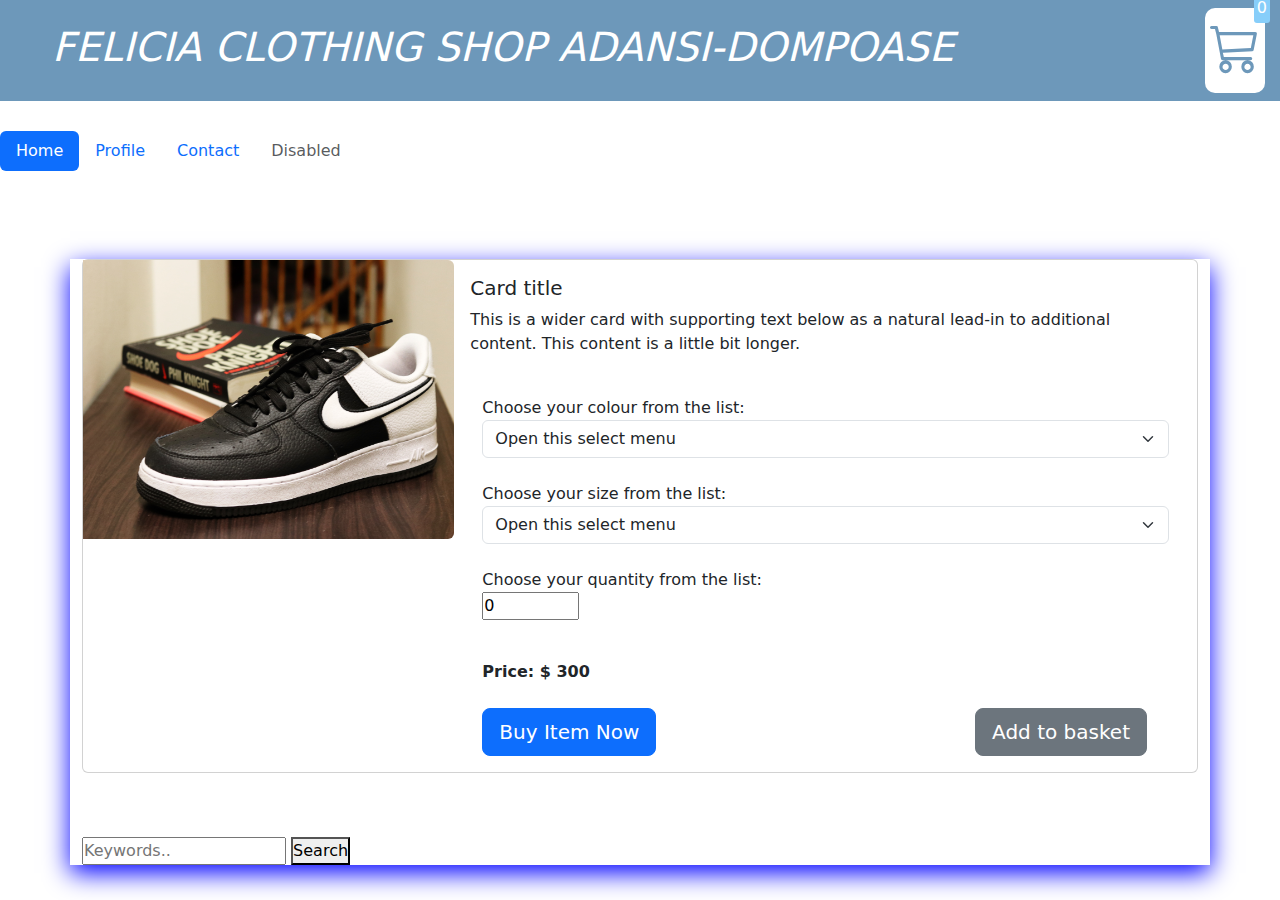
<file: Projects/Picture/example.html>
<!DOCTYPE html>
<html lang="en">
  <head>
    <meta charset="UTF-8" />
    <meta http-equiv="X-UA-Compatible" content="IE=edge" />
    <meta name="viewport" content="width=device-width, initial-scale=1.0" />
    <title>Clothing Shop</title>
    <link rel="icon" href="imag.jpeg" type="imge/gif/" />
    <link rel="stylesheet" href="style2.css" />
    <link
      rel="stylesheet"
      href="https://cdn.jsdelivr.net/npm/bootstrap-icons@1.10.3/font/bootstrap-icons.css"
    />
    <link href="https://cdn.jsdelivr.net/npm/bootstrap@5.2.3/dist/css/bootstrap.min.css" rel="stylesheet">
    <script src="https://cdn.jsdelivr.net/npm/bootstrap@5.2.3/dist/js/bootstrap.bundle.min.js"></script>
    <link />
    <link
      href="https://cdn.jsdelivr.net/npm/bootstrap@5.2.3/dist/css/bootstrap.min.css"
      rel="stylesheet"
    />
    <script src="https://cdn.jsdelivr.net/npm/bootstrap@5.2.3/dist/js/bootstrap.bundle.min.js"></script>
  </head>
  <body>
    <div class="navbar">
        <div class="container">
       
        <div class="rightJS"><i><strong><b><h1>FELICIA CLOTHING SHOP ADANSI-DOMPOASE</h1></i></strong></b></div>
        </div>
        <div class="cart">
          <i class="bi bi-cart3"></i>
           <div class="cartAmount">0</div> 
        </div>
      </div>
      </div>
      <ul class="nav nav-pills mb-3" id="pills-tab" role="tablist">
        <li class="nav-item" role="presentation">
          <button class="nav-link active" id="pills-home-tab" data-bs-toggle="pill" data-bs-target="#pills-home" type="button" role="tab" aria-controls="pills-home" aria-selected="true">Home</button>
        </li>
        <li class="nav-item" role="presentation">
          <button class="nav-link" id="pills-profile-tab" data-bs-toggle="pill" data-bs-target="#pills-profile" type="button" role="tab" aria-controls="pills-profile" aria-selected="false">Profile</button>
        </li>
        <li class="nav-item" role="presentation">
          <button class="nav-link" id="pills-contact-tab" data-bs-toggle="pill" data-bs-target="#pills-contact" type="button" role="tab" aria-controls="pills-contact" aria-selected="false">Contact</button>
        </li>
        <li class="nav-item" role="presentation">
          <button class="nav-link" id="pills-disabled-tab" data-bs-toggle="pill" data-bs-target="#pills-disabled" type="button" role="tab" aria-controls="pills-disabled" aria-selected="false" disabled>Disabled</button>
        </li>
      </ul>
   
    <br /><br /><br />
    <div class="container-sm">
      <div class="card mb-3" style="max-width: 10000px">
        <div class="row g-0">
          <div class="col-lg-4 ">
            <img src="Picture 1.jpg" class="img-fluid rounded-end"alt="..." />
          </div>
          <div class="col-md-8">
            <div class="card-body">
              <h5 class="card-title">Card title</h5>
              <p class="card-text">
                This is a wider card with supporting text below as a natural
                lead-in to additional content. This content is a little bit
                longer.
              </p>
              <br>
              <div class="container-md">
              <label>Choose your colour from the list:</label>
              <select class="form-select" aria-label="Default select example">
               
                <option selected>Open this select menu</option>
                <option value="1">Black</option>
                <option value="2">Blue</option>
                <option value="3">White</option>
                <option value="3">Brown</option>
                <option value="3">BlueBlack</option>
                <option value="3"></option>
              </select>
            
            
            <br>
              
              <label>Choose your size from the list:</label>
              <select class="form-select" aria-label="Default select example">
               
                <option selected>Open this select menu</option>
                <option value="1">36</option>
                <option value="2">37</option>
                <option value="3">40</option>
                <option value="3">41</option>
                <option value="3">42</option>
                <option value="3">43</option>
                <option value="3">44</option>
                <option value="3">45</option>
              </select>
            
            <br>

            <label>Choose your quantity from the list:</label>
              <p class="card-text">
                <i onclick="decrement()"></i>
                <input
                  id="quantity"
                  type="number"
                  value="0"
                  min="0"
                  max="28855"
                />
                <i onclick="increment()"> </i>
              </select>
              </p>
              
              <br>
              <b> <strong>Price: $ 300</strong></b>
             <br>
             <br>
               
             <a href="index3.html">
              <button type="button" class="btn btn-primary btn-lg">Buy Item Now</button></a>
              <a href="index1.html">
              <button type="button" class="btn btn-secondary btn-lg">Add to basket</button></a>
            </div> 
          </div>
        </div>
      </div>
      
    </div>
     
<br><br>

<div class="col-md-4 col-sm-4 col-xs-12">
    <div class="search-container">
        <form action="/action_page.php">
            <input type="text" placeholder="Keywords.." name="search">
            <button type="submit">Search</button>
        </form>
    </div>
    </div>


  </body>
  <script src="app2.js"></script>
</html>
</file>
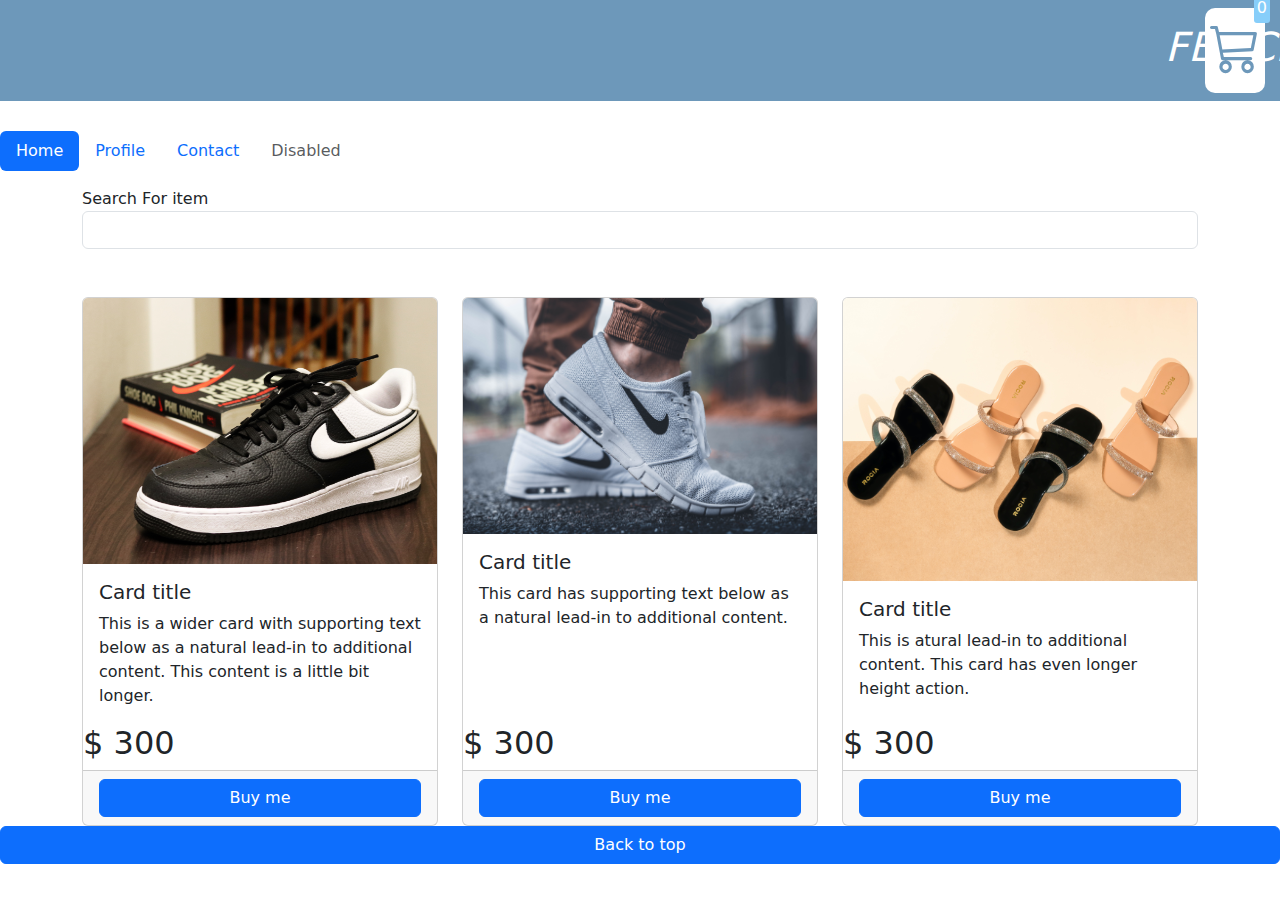
<file: Projects/Picture/index1.html>
<!DOCTYPE html>
<html lang="en">
  <head>
    <meta charset="UTF-8" />
    <meta http-equiv="X-UA-Compatible" content="IE=edge" />
    <meta name="viewport" content="width=device-width, initial-scale=1.0" />
    <title>Clothing Shop</title>
    <link rel="icon" href="imag.jpeg" type="imge/gif/" />

    <link rel="stylesheet" href="style1.css" />
    <link
      rel="stylesheet"
      href="https://cdn.jsdelivr.net/npm/bootstrap-icons@1.10.3/font/bootstrap-icons.css"
    />
    <link href="https://cdn.jsdelivr.net/npm/bootstrap@5.2.3/dist/css/bootstrap.min.css" rel="stylesheet">
    <script src="https://cdn.jsdelivr.net/npm/bootstrap@5.2.3/dist/js/bootstrap.bundle.min.js"></script>
      

  </head>
  <body>
    
    <div class="navbar">
      <div class="container">
     
      <div class="rightJS"><i><strong><b><h1>FELICIA CLOTHING SHOP ADANSI-DOMPOASE</h1></i></strong></b></div>
      </div>
      <div class="cart">
        <i class="bi bi-cart3"></i>
         <div class="cartAmount">0</div> 
      </div>
    </div>
    <ul class="nav nav-pills mb-3" id="pills-tab" role="tablist">
      <li class="nav-item" role="presentation">
        <button class="nav-link active" id="pills-home-tab" data-bs-toggle="pill" data-bs-target="#pills-home" type="button" role="tab" aria-controls="pills-home" aria-selected="true">Home</button>
      </li>
      <li class="nav-item" role="presentation">
        <button class="nav-link" id="pills-profile-tab" data-bs-toggle="pill" data-bs-target="#pills-profile" type="button" role="tab" aria-controls="pills-profile" aria-selected="false">Profile</button>
      </li>
      <li class="nav-item" role="presentation">
        <button class="nav-link" id="pills-contact-tab" data-bs-toggle="pill" data-bs-target="#pills-contact" type="button" role="tab" aria-controls="pills-contact" aria-selected="false">Contact</button>
      </li>
      <li class="nav-item" role="presentation">
        <button class="nav-link" id="pills-disabled-tab" data-bs-toggle="pill" data-bs-target="#pills-disabled" type="button" role="tab" aria-controls="pills-disabled" aria-selected="false" disabled>Disabled</button>
      </li>
    </ul>
  

    <form>
      <div class ="container" >
      <div class="form-group">
        <label for="inputlg">Search For item</label>
        <input class="form-control input-sm" id="inputlg" type="text">
      </div>
    </div>
    </form>
  
    <br><br>

   
    
    <div class="container">

    <div class="row row-cols-1 row-cols-md-3 g-4">
      <div class="col">
        <div class="card h-100">
          <img src="Picture 1.jpg" class="card-img-top" alt="...">
          <div class="card-body">
            <h5 class="card-title">Card title</h5>
            <p class="card-text">This is a wider card with supporting text below as a natural lead-in to additional content. This content is a little bit longer.</p>
          </div>
          <div class="price-quantity">
            <h2>$ 300 </h2>
            </div>
            <a href="index2.html">
          <div class="card-footer">
            
            <div class="d-lg-grid">
              
             <button class="btn btn-primary" type="button">Buy me</button>
              
            </div>
          </div>
        </a>
        </div>
      </div>
    
      <div class="col">
        <div class="card h-100">
          <img src="Picture 2.jpg" class="card-img-top" alt="...">
          <div class="card-body">
            <h5 class="card-title">Card title</h5>
            <p class="card-text">This card has supporting text below as a natural lead-in to additional content.</p>
          </div><div class="price-quantity">
            <h2>$ 300 </h2>
            </div>
            <a href="index5.html">
          <div class="card-footer">
            <div class="d-grid">
              <button class="btn btn-primary" type="button">Buy me</button>
              
            </div>
          </div>
        </a>
        </div>
      </div>
      <div class="col">
        <div class="card h-100">
          <img src="Picture 6.jpg" class="card-img-top" alt="...">
          <div class="card-body">
            <h5 class="card-title">Card title</h5>
            <p class="card-text">This is atural lead-in to additional content. This card has even longer height action.</p>
          </div>
          <div class="price-quantity">
            <h2>$ 300 </h2>
            </div>
             <a href="index5.html">
            
          <div class="card-footer">
            <div class="d-grid">
              <button class="btn btn-primary" type="button">Buy me</button>
              
            </div>
          </div>
        </a>
        </div>
      </div>
    </div>
  </div>

  <div class="d-grid gap-2">
    <button class="btn btn-primary" type="button">Back to top</button>
    
  </div>

  </body>

  <script src="main .js"></script>
</html>
</file>
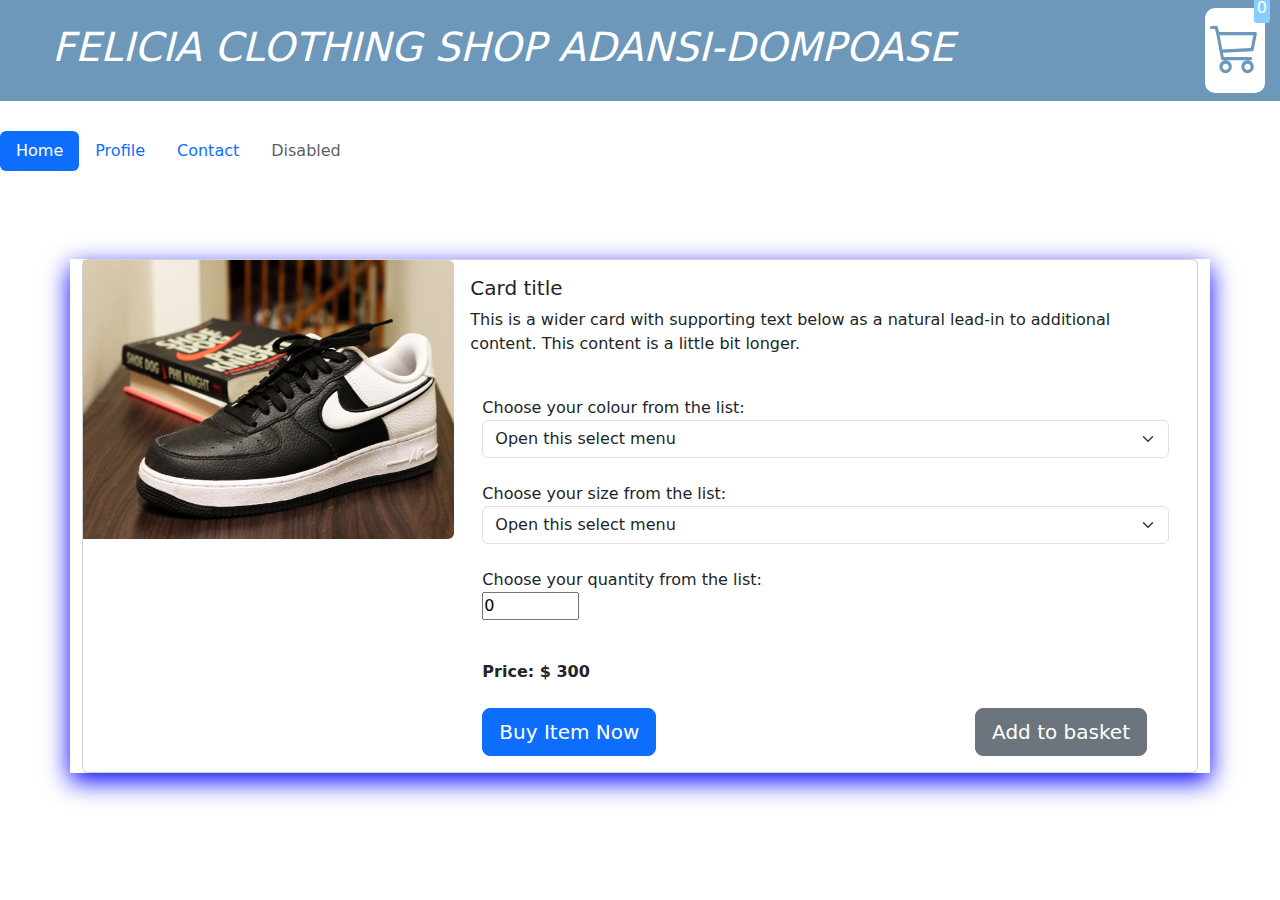
<file: Projects/Picture/index2.html>
<!DOCTYPE html>
<html lang="en">
  <head>
    <meta charset="UTF-8" />
    <meta http-equiv="X-UA-Compatible" content="IE=edge" />
    <meta name="viewport" content="width=device-width, initial-scale=1.0" />
    <title>Clothing Shop</title>
    <link rel="icon" href="imag.jpeg" type="imge/gif/" />
    <link rel="stylesheet" href="style2.css" />
    <link
      rel="stylesheet"
      href="https://cdn.jsdelivr.net/npm/bootstrap-icons@1.10.3/font/bootstrap-icons.css"
    />
    <link href="https://cdn.jsdelivr.net/npm/bootstrap@5.2.3/dist/css/bootstrap.min.css" rel="stylesheet">
    <script src="https://cdn.jsdelivr.net/npm/bootstrap@5.2.3/dist/js/bootstrap.bundle.min.js"></script>
    <link />
    <link
      href="https://cdn.jsdelivr.net/npm/bootstrap@5.2.3/dist/css/bootstrap.min.css"
      rel="stylesheet"
    />
    <script src="https://cdn.jsdelivr.net/npm/bootstrap@5.2.3/dist/js/bootstrap.bundle.min.js"></script>
  </head>
  <body>
    <div class="navbar">
        <div class="container">
       
        <div class="rightJS"><i><strong><b><h1>FELICIA CLOTHING SHOP ADANSI-DOMPOASE</h1></i></strong></b></div>
        </div>
        <div class="cart">
          <i class="bi bi-cart3"></i>
           <div class="cartAmount">0</div> 
        </div>
      </div>
      </div>
      <ul class="nav nav-pills mb-3" id="pills-tab" role="tablist">
        <li class="nav-item" role="presentation">
          <button class="nav-link active" id="pills-home-tab" data-bs-toggle="pill" data-bs-target="#pills-home" type="button" role="tab" aria-controls="pills-home" aria-selected="true">Home</button>
        </li>
        <li class="nav-item" role="presentation">
          <button class="nav-link" id="pills-profile-tab" data-bs-toggle="pill" data-bs-target="#pills-profile" type="button" role="tab" aria-controls="pills-profile" aria-selected="false">Profile</button>
        </li>
        <li class="nav-item" role="presentation">
          <button class="nav-link" id="pills-contact-tab" data-bs-toggle="pill" data-bs-target="#pills-contact" type="button" role="tab" aria-controls="pills-contact" aria-selected="false">Contact</button>
        </li>
        <li class="nav-item" role="presentation">
          <button class="nav-link" id="pills-disabled-tab" data-bs-toggle="pill" data-bs-target="#pills-disabled" type="button" role="tab" aria-controls="pills-disabled" aria-selected="false" disabled>Disabled</button>
        </li>
      </ul>
   
    <br /><br /><br />
    <div class="container-sm">
      <div class="card mb-3" style="max-width: 10000px">
        <div class="row g-0">
          <div class="col-lg-4 ">
            <img src="Picture 1.jpg" class="img-fluid rounded-end"alt="..." />
          </div>
          <div class="col-md-8">
            <div class="card-body">
              <h5 class="card-title">Card title</h5>
              <p class="card-text">
                This is a wider card with supporting text below as a natural
                lead-in to additional content. This content is a little bit
                longer.
              </p>
              <br>
              <div class="container-md">
              <label>Choose your colour from the list:</label>
              <select class="form-select" aria-label="Default select example">
               
                <option selected>Open this select menu</option>
                <option value="1">Black</option>
                <option value="2">Blue</option>
                <option value="3">White</option>
                <option value="3">Brown</option>
                <option value="3">BlueBlack</option>
                <option value="3"></option>
              </select>
            
            
            <br>
              
              <label>Choose your size from the list:</label>
              <select class="form-select" aria-label="Default select example">
               
                <option selected>Open this select menu</option>
                <option value="1">36</option>
                <option value="2">37</option>
                <option value="3">40</option>
                <option value="3">41</option>
                <option value="3">42</option>
                <option value="3">43</option>
                <option value="3">44</option>
                <option value="3">45</option>
              </select>
            
            <br>

            <label>Choose your quantity from the list:</label>
              <p class="card-text">
                <i onclick="decrement()"></i>
                <input
                  id="quantity"
                  type="number"
                  value="0"
                  min="0"
                  max="28855"
                />
                <i onclick="increment()"> </i>
              </select>
              </p>
              
              <br>
              <b> <strong>Price: $ 300</strong></b>
             <br>
             <br>
               
             <a href="index3.html">
              <button type="button" class="btn btn-primary btn-lg">Buy Item Now</button></a>
              <a href="index1.html">
              <button type="button" class="btn btn-secondary btn-lg">Add to basket</button></a>
            </div> 
          </div>
        </div>
      </div>
      
    </div>
     
  </body>
  <script src="app2.js"></script>
</html>
</file>
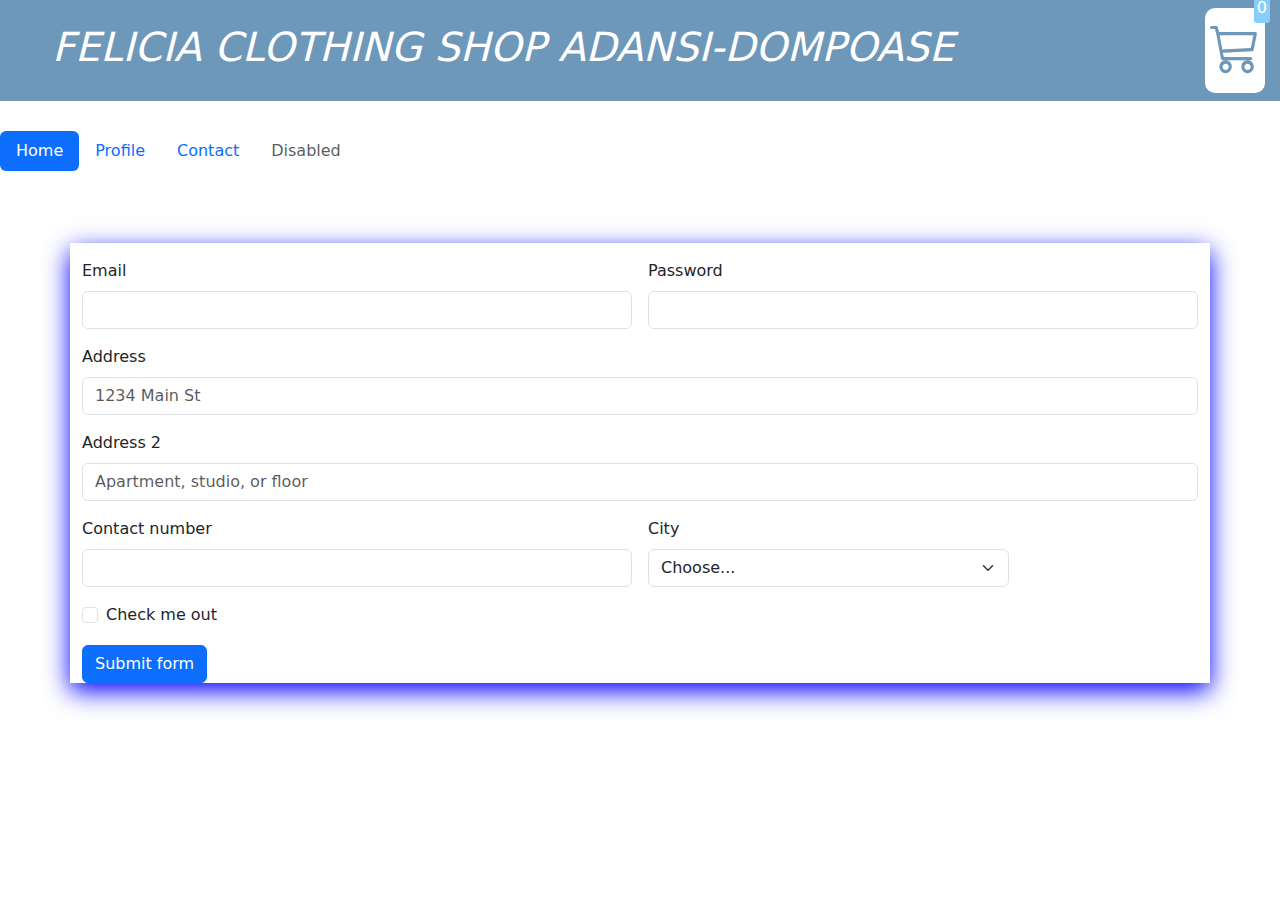
<file: Projects/Picture/index3.html>
<!DOCTYPE html>
<html lang="en">
  <head>
    <meta charset="UTF-8" />
    <meta http-equiv="X-UA-Compatible" content="IE=edge" />
    <meta name="viewport" content="width=device-width, initial-scale=1.0" />
    <title>Clothing Shop</title>
    <link rel="icon" href="imag.jpeg" type="imge/gif/" />
    <link rel="stylesheet" href="style3.css" />
    <link
      href="https://cdn.jsdelivr.net/npm/bootstrap@5.2.3/dist/css/bootstrap.min.css"
      rel="stylesheet"
    />
    <link
      rel="stylesheet"
      href="https://cdn.jsdelivr.net/npm/bootstrap-icons@1.10.3/font/bootstrap-icons.css"
    />
    <script src="https://cdn.jsdelivr.net/npm/bootstrap@5.2.3/dist/js/bootstrap.bundle.min.js"></script>

    <script>
      function showAlert() {
        alert("Please you will receive am email.\n Thank you for  working with us");
      }
    </script>
  </head>
  <body>
    <div class="navbar">
      <div class="container">
     
      <div class="rightJS"><i><strong><b><h1>FELICIA CLOTHING SHOP ADANSI-DOMPOASE</h1></i></strong></b></div>
      </div>
      <div class="cart">
        <i class="bi bi-cart3"></i>
         <div class="cartAmount">0</div> 
      </div>
    </div>
    <ul class="nav nav-pills mb-3" id="pills-tab" role="tablist">
      <li class="nav-item" role="presentation">
        <button class="nav-link active" id="pills-home-tab" data-bs-toggle="pill" data-bs-target="#pills-home" type="button" role="tab" aria-controls="pills-home" aria-selected="true">Home</button>
      </li>
      <li class="nav-item" role="presentation">
        <button class="nav-link" id="pills-profile-tab" data-bs-toggle="pill" data-bs-target="#pills-profile" type="button" role="tab" aria-controls="pills-profile" aria-selected="false">Profile</button>
      </li>
      <li class="nav-item" role="presentation">
        <button class="nav-link" id="pills-contact-tab" data-bs-toggle="pill" data-bs-target="#pills-contact" type="button" role="tab" aria-controls="pills-contact" aria-selected="false">Contact</button>
      </li>
      <li class="nav-item" role="presentation">
        <button class="nav-link" id="pills-disabled-tab" data-bs-toggle="pill" data-bs-target="#pills-disabled" type="button" role="tab" aria-controls="pills-disabled" aria-selected="false" disabled>Disabled</button>
      </li>
    </ul>
    <br />
    <br />
    <br>
<div class="container-sm">
<form class="row g-3">
  <div class="col-md-6">
    <label for="inputEmail4" class="form-label">Email</label>
    <input type="email" class="form-control" id="inputEmail4">
  </div>
  <div class="col-md-6">
    <label for="inputPassword4" class="form-label">Password</label>
    <input type="password" class="form-control" id="inputPassword4">
  </div>
  <div class="col-12">
    <label for="inputAddress" class="form-label">Address</label>
    <input type="text" class="form-control" id="inputAddress" placeholder="1234 Main St">
  </div>
  <div class="col-12">
    <label for="inputAddress2" class="form-label">Address 2</label>
    <input type="text" class="form-control" id="inputAddress2" placeholder="Apartment, studio, or floor">
  </div>
  <div class="col-md-6">
    <label for="inputCity" class="form-label">Contact number</label>
    <input type="number" class="form-control" id="inputCity">
  </div>
 
  <div class="col-md-4">
    <label for="inputState" class="form-label">City</label>
    <select id="inputState" class="form-select">
      <option selected>Choose...</option>
      <option>.....</option>
      <option>.....</option> 
      <option>.....</option>
    </select>
  </div>
 
  <div class="col-12">
    <div class="form-check">
      <input class="form-check-input" type="checkbox" id="gridCheck">
      <label class="form-check-label" for="gridCheck">
        Check me out
      </label>
    </div>
  </div>
  <div class="col-12">
    <button  id="subi" class="btn btn-primary" type="submit" value="Submit" onclick="showAlert()">Submit form</button>
  </div>
</form>
</div>
    
  </body>
</html>
</file>
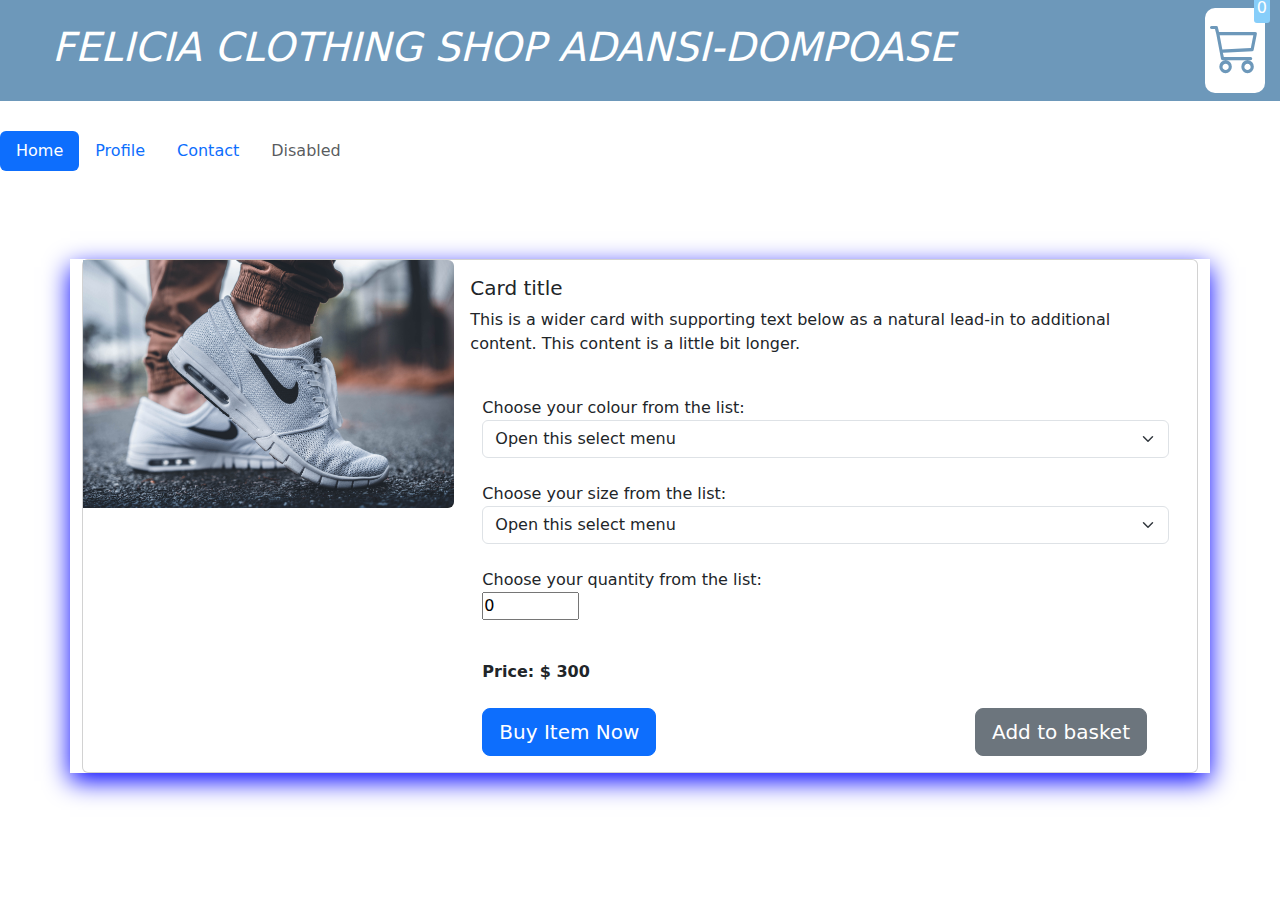
<file: Projects/Picture/index4.html>
<!DOCTYPE html>
<html lang="en">
  <head>
    <meta charset="UTF-8" />
    <meta http-equiv="X-UA-Compatible" content="IE=edge" />
    <meta name="viewport" content="width=device-width, initial-scale=1.0" />
    <title>Clothing Shop</title>
    <link rel="icon" href="imag.jpeg" type="imge/gif/" />
    <link rel="stylesheet" href="style2.css" />
    <link
      rel="stylesheet"
      href="https://cdn.jsdelivr.net/npm/bootstrap-icons@1.10.3/font/bootstrap-icons.css"
    />
    <link href="https://cdn.jsdelivr.net/npm/bootstrap@5.2.3/dist/css/bootstrap.min.css" rel="stylesheet">
    <script src="https://cdn.jsdelivr.net/npm/bootstrap@5.2.3/dist/js/bootstrap.bundle.min.js"></script>
    <link />
    <link
      href="https://cdn.jsdelivr.net/npm/bootstrap@5.2.3/dist/css/bootstrap.min.css"
      rel="stylesheet"
    />
    <script src="https://cdn.jsdelivr.net/npm/bootstrap@5.2.3/dist/js/bootstrap.bundle.min.js"></script>
  </head>
  <body>
    <div class="navbar">
        <div class="container">
       
        <div class="rightJS"><i><strong><b><h1>FELICIA CLOTHING SHOP ADANSI-DOMPOASE</h1></i></strong></b></div>
        </div>
        <div class="cart">
          <i class="bi bi-cart3"></i>
           <div class="cartAmount">0</div> 
        </div>
      </div>
      </div>
      <ul class="nav nav-pills mb-3" id="pills-tab" role="tablist">
        <li class="nav-item" role="presentation">
          <button class="nav-link active" id="pills-home-tab" data-bs-toggle="pill" data-bs-target="#pills-home" type="button" role="tab" aria-controls="pills-home" aria-selected="true">Home</button>
        </li>
        <li class="nav-item" role="presentation">
          <button class="nav-link" id="pills-profile-tab" data-bs-toggle="pill" data-bs-target="#pills-profile" type="button" role="tab" aria-controls="pills-profile" aria-selected="false">Profile</button>
        </li>
        <li class="nav-item" role="presentation">
          <button class="nav-link" id="pills-contact-tab" data-bs-toggle="pill" data-bs-target="#pills-contact" type="button" role="tab" aria-controls="pills-contact" aria-selected="false">Contact</button>
        </li>
        <li class="nav-item" role="presentation">
          <button class="nav-link" id="pills-disabled-tab" data-bs-toggle="pill" data-bs-target="#pills-disabled" type="button" role="tab" aria-controls="pills-disabled" aria-selected="false" disabled>Disabled</button>
        </li>
      </ul>
     
    <br /><br /><br />
    <div class="container-sm">
      <div class="card mb-3" style="max-width: 10000px">
        <div class="row g-0">
          <div class="col-lg-4 ">
            <img src="Picture 2.jpg" class="img-fluid rounded-end"alt="..." />
          </div>
          <div class="col-md-8">
            <div class="card-body">
              <h5 class="card-title">Card title</h5>
              <p class="card-text">
                This is a wider card with supporting text below as a natural
                lead-in to additional content. This content is a little bit
                longer.
              </p>
              <br>
              <div class="container-md">
              <label>Choose your colour from the list:</label>
              <select class="form-select" aria-label="Default select example">
               
                <option selected>Open this select menu</option>
                <option value="1">Black</option>
                <option value="2">Blue</option>
                <option value="3">White</option>
                <option value="3">Brown</option>
                <option value="3">BlueBlack</option>
                <option value="3"></option>
              </select>
            
            
            <br>
              
              <label>Choose your size from the list:</label>
              <select class="form-select" aria-label="Default select example">
               
                <option selected>Open this select menu</option>
                <option value="1">36</option>
                <option value="2">37</option>
                <option value="3">40</option>
                <option value="3">41</option>
                <option value="3">42</option>
                <option value="3">43</option>
                <option value="3">44</option>
                <option value="3">45</option>
              </select>
            
            <br>

            <label>Choose your quantity from the list:</label>
              <p class="card-text">
                <i onclick="decrement()"></i>
                <input
                  id="quantity"
                  type="number"
                  value="0"
                  min="0"
                  max="28855"
                />
                <i onclick="increment()"> </i>
              </select>
              </p>
              
              <br>
              <b> <strong>Price: $ 300</strong></b>
             <br>
             <br>
               
             <a href="index3.html">
              <button type="button" class="btn btn-primary btn-lg">Buy Item Now</button></a>
              <a href="index1.html">
              <button type="button" class="btn btn-secondary btn-lg">Add to basket</button></a>
            </div> 
          </div>
        </div>
      </div>
      
    </div>
     
  </body>
  <script src="app2.js"></script>
</html>
</file>
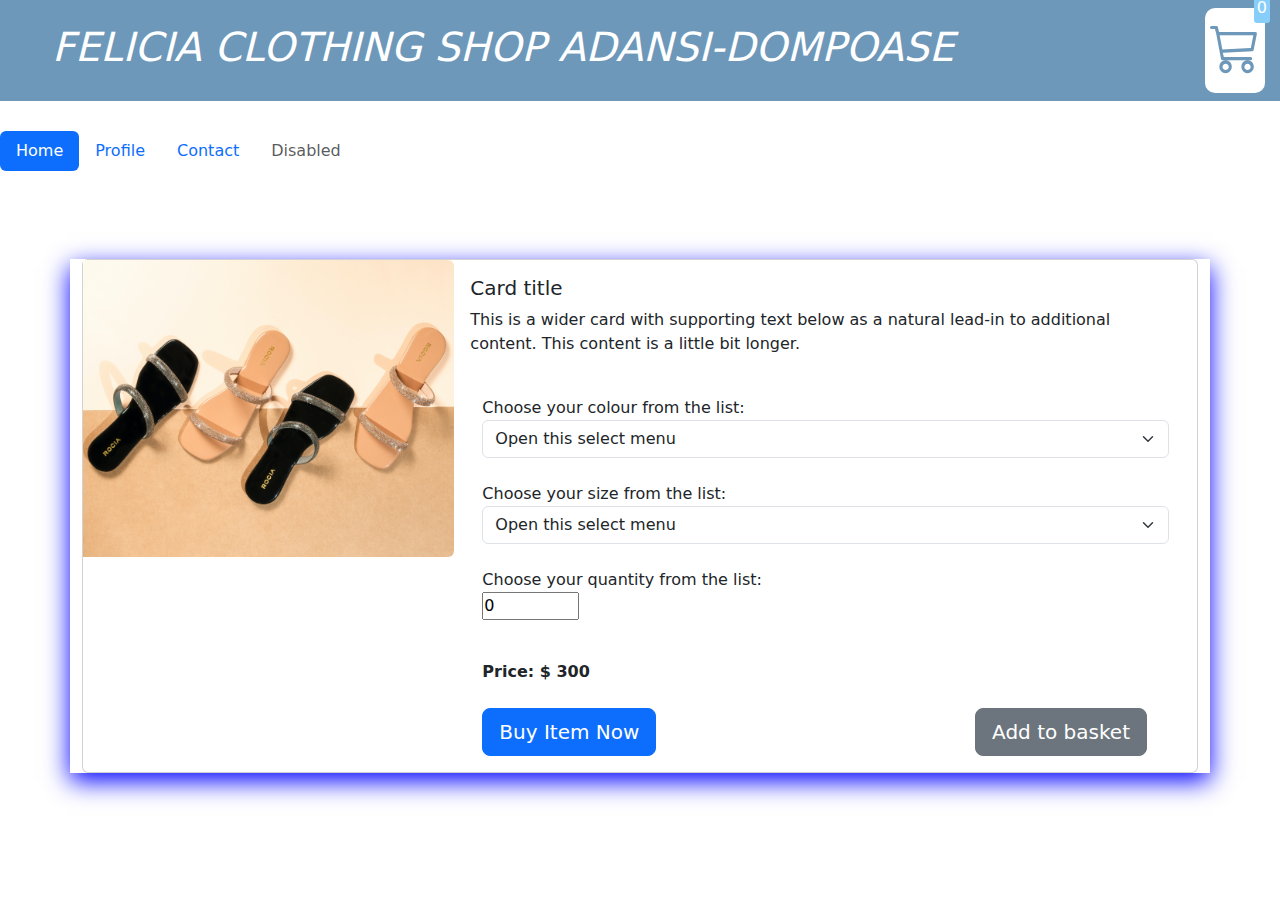
<file: Projects/Picture/index5.html>
<!DOCTYPE html>
<html lang="en">
  <head>
    <meta charset="UTF-8" />
    <meta http-equiv="X-UA-Compatible" content="IE=edge" />
    <meta name="viewport" content="width=device-width, initial-scale=1.0" />
    <title>Clothing Shop</title>
    <link rel="icon" href="imag.jpeg" type="imge/gif/" />
    <link rel="stylesheet" href="style2.css" />
    <link
      rel="stylesheet"
      href="https://cdn.jsdelivr.net/npm/bootstrap-icons@1.10.3/font/bootstrap-icons.css"
    />
    <link href="https://cdn.jsdelivr.net/npm/bootstrap@5.2.3/dist/css/bootstrap.min.css" rel="stylesheet">
    <script src="https://cdn.jsdelivr.net/npm/bootstrap@5.2.3/dist/js/bootstrap.bundle.min.js"></script>
    <link />
    <link
      href="https://cdn.jsdelivr.net/npm/bootstrap@5.2.3/dist/css/bootstrap.min.css"
      rel="stylesheet"
    />
    <script src="https://cdn.jsdelivr.net/npm/bootstrap@5.2.3/dist/js/bootstrap.bundle.min.js"></script>
  </head>
  <body>
    <div class="navbar">
        <div class="container">
       
        <div class="rightJS"><i><strong><b><h1>FELICIA CLOTHING SHOP ADANSI-DOMPOASE</h1></i></strong></b></div>
        </div>
        <div class="cart">
          <i class="bi bi-cart3"></i>
           <div class="cartAmount">0</div> 
        </div>
      </div>
      </div>
      <ul class="nav nav-pills mb-3" id="pills-tab" role="tablist">
        <li class="nav-item" role="presentation">
          <button class="nav-link active" id="pills-home-tab" data-bs-toggle="pill" data-bs-target="#pills-home" type="button" role="tab" aria-controls="pills-home" aria-selected="true">Home</button>
        </li>
        <li class="nav-item" role="presentation">
          <button class="nav-link" id="pills-profile-tab" data-bs-toggle="pill" data-bs-target="#pills-profile" type="button" role="tab" aria-controls="pills-profile" aria-selected="false">Profile</button>
        </li>
        <li class="nav-item" role="presentation">
          <button class="nav-link" id="pills-contact-tab" data-bs-toggle="pill" data-bs-target="#pills-contact" type="button" role="tab" aria-controls="pills-contact" aria-selected="false">Contact</button>
        </li>
        <li class="nav-item" role="presentation">
          <button class="nav-link" id="pills-disabled-tab" data-bs-toggle="pill" data-bs-target="#pills-disabled" type="button" role="tab" aria-controls="pills-disabled" aria-selected="false" disabled>Disabled</button>
        </li>
      </ul>
  
    <br /><br /><br />
    <div class="container-sm">
      <div class="card mb-3" style="max-width: 10000px">
        <div class="row g-0">
          <div class="col-lg-4 ">
            <img src="Picture 6.jpg" class="img-fluid rounded-end"alt="..." />
          </div>
          <div class="col-md-8">
            <div class="card-body">
              <h5 class="card-title">Card title</h5>
              <p class="card-text">
                This is a wider card with supporting text below as a natural
                lead-in to additional content. This content is a little bit
                longer.
              </p>
              <br>
              <div class="container-md">
              <label>Choose your colour from the list:</label>
              <select class="form-select" aria-label="Default select example">
               
                <option selected>Open this select menu</option>
                <option value="1">Black</option>
                <option value="2">Blue</option>
                <option value="3">White</option>
                <option value="3">Brown</option>
                <option value="3">BlueBlack</option>
                <option value="3"></option>
              </select>
            
            
            <br>
              
              <label>Choose your size from the list:</label>
              <select class="form-select" aria-label="Default select example">
               
                <option selected>Open this select menu</option>
                <option value="1">36</option>
                <option value="2">37</option>
                <option value="3">40</option>
                <option value="3">41</option>
                <option value="3">42</option>
                <option value="3">43</option>
                <option value="3">44</option>
                <option value="3">45</option>
              </select>
            
            <br>

            <label>Choose your quantity from the list:</label>
              <p class="card-text">
                <i onclick="decrement()"></i>
                <input
                  id="quantity"
                  type="number"
                  value="0"
                  min="0"
                  max="28855"
                />
                <i onclick="increment()"> </i>
              </select>
              </p>
              
              <br>
              <b> <strong>Price: $ 300</strong></b>
             <br>
             <br>
               
             <a href="index3.html">
              <button type="button" class="btn btn-primary btn-lg">Buy Item Now</button></a>
              <a href="index1.html">
              <button type="button" class="btn btn-secondary btn-lg">Add to basket</button></a>
            </div> 
          </div>
        </div>
      </div>
      
    </div>
     
  </body>
  <script src="app2.js"></script>
</html>
</file>
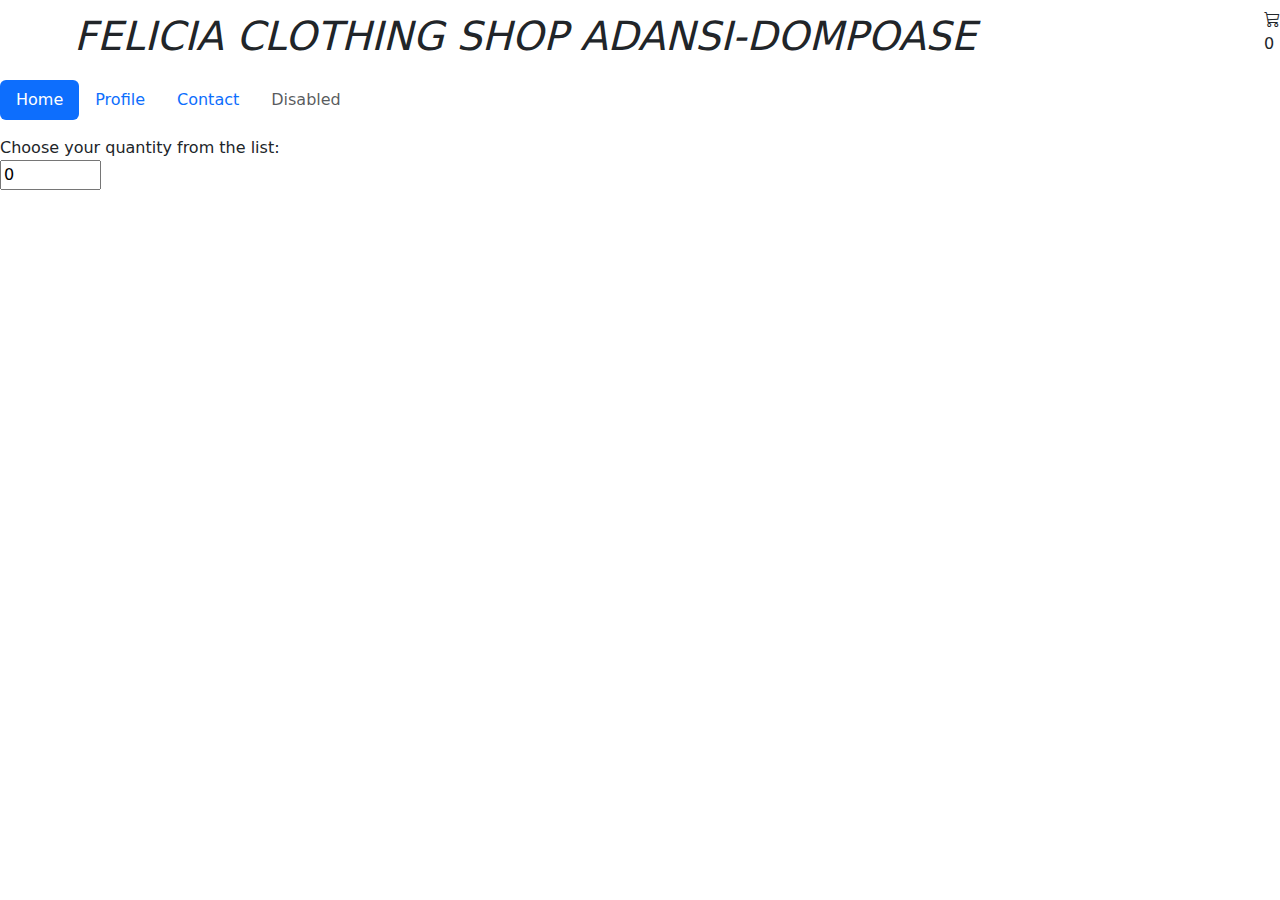
<file: Projects/Picture/index8.html>
<!DOCTYPE html>
<html lang="en">
  <head>
    <meta charset="UTF-8" />
    <meta http-equiv="X-UA-Compatible" content="IE=edge" />
    <meta name="viewport" content="width=device-width, initial-scale=1.0" />
    <title>Clothing Shop</title>
    <link rel="icon" href="imag.jpeg" type="imge/gif/" />

    <link rel="stylesheet" href="style0.css" />
    <link
      rel="stylesheet"
      href="https://cdn.jsdelivr.net/npm/bootstrap-icons@1.10.3/font/bootstrap-icons.css"
    />
    <link href="https://cdn.jsdelivr.net/npm/bootstrap@5.2.3/dist/css/bootstrap.min.css" rel="stylesheet">
    <script src="https://cdn.jsdelivr.net/npm/bootstrap@5.2.3/dist/js/bootstrap.bundle.min.js"></script>
     <!-- <link rel="stylesheet" href="https://maxcdn.bootstrapcdn.com/bootstrap/3.4.1/css/bootstrap.min.css"> 
  <script src="https://ajax.googleapis.com/ajax/libs/jquery/3.6.3/jquery.min.js"></script>
   <script src="https://maxcdn.bootstrapcdn.com/bootstrap/3.4.1/js/bootstrap.min.js"></script>  -->

  </head>
  <body>
    <div class="navbar">
      <div class="container">
     
      <div class="rightJS"><i><strong><b><h1>FELICIA CLOTHING SHOP ADANSI-DOMPOASE</h1></i></strong></b></div>
      </div>
      <div class="cart">
        <i class="bi bi-cart3"></i>
         <div class="cartAmount"> <p id="count" value="0" >0</p></div> 
      </div>
    </div>
    <ul class="nav nav-pills mb-3" id="pills-tab" role="tablist">
      <li class="nav-item" role="presentation">
        <button class="nav-link active" id="pills-home-tab" data-bs-toggle="pill" data-bs-target="#pills-home" type="button" role="tab" aria-controls="pills-home" aria-selected="true">Home</button>
      </li>
      <li class="nav-item" role="presentation">
        <button class="nav-link" id="pills-profile-tab" data-bs-toggle="pill" data-bs-target="#pills-profile" type="button" role="tab" aria-controls="pills-profile" aria-selected="false">Profile</button>
      </li>
      <li class="nav-item" role="presentation">
        <button class="nav-link" id="pills-contact-tab" data-bs-toggle="pill" data-bs-target="#pills-contact" type="button" role="tab" aria-controls="pills-contact" aria-selected="false">Contact</button>
      </li>
      <li class="nav-item" role="presentation">
        <button class="nav-link" id="pills-disabled-tab" data-bs-toggle="pill" data-bs-target="#pills-disabled" type="button" role="tab" aria-controls="pills-disabled" aria-selected="false" disabled>Disabled</button>
      </li>
    </ul>

    <label>Choose your quantity from the list:</label>
    <p  id="kofi" class="card-text">
      <i onclick="decrement()"></i>
      <input
        id="quantity"
        type="number"
        value="0"
        min="0"
        max="28855"
      />
      <i onclick="increment()"> </i>
    </select>
    </p>

    
    </body>
    <script src="app5.js"></script>
    </html>
</file>
<file: Projects/Picture/style2.css>
*{
    margin:0;
    padding: 0;
    box-sizing: border-box;
}

body{
    font-family: sans-serif;
      /* background-color: #7C6EBA;    */
}

.navbar{
    display: flex;
    flex-direction:row ;
    justify-content: space-between;
    background-color: #6d98ba;
    color: white;
    padding: 50px 100px;
    margin-bottom: 30px;
}


.cart{
    position: relative;
    background-color:white;
    color:#6d98ba;
    font-size: 50px;
    padding: 5px;
    border-radius: 10px;
    left: -15px;
   

}

.cartAmount{
    position: absolute;
    top: -15px;
    right: -5px;
    font-size: 16px;
    background-color:lightskyblue;
    color: white;
   
    padding:3px;
    border-radius: 3px;
} 



.container-sm{
    box-shadow:blue 0px 8px 24px;
    
} 

.btn-secondary{
    position: absolute;
    right: 50px;
    border: 3px solid blue;
  }
</file>
<file: Projects/Picture/style1.css>
*{
    margin:0;
    padding: 0;
    box-sizing: border-box;
}

body{
    font-family: sans-serif;
      /* background-color: #7C6EBA;    */
}

.navbar{
    display: flex;
    flex-direction:row ;
    justify-content: space-between;
    background-color: #6d98ba;
    color: white;
    padding: 50px 100px;
    margin-bottom: 30px;
}


.cart{
    position: relative;
    background-color:white;
    color:#6d98ba;
    font-size: 50px;
    padding: 5px;
    border-radius: 10px;
    left: -15px;
   

}

.cartAmount{
    position: absolute;
    top: -15px;
    right: -5px;
    font-size: 16px;
    background-color:lightskyblue;
    color: white;
   
    padding:3px;
    border-radius: 3px;
}
</file>
<file: Projects/Picture/style3.css>
*{
    margin:0;
    padding: 0;
    box-sizing: border-box;
}

body{
    font-family: sans-serif;
      /* background-color: #7C6EBA;    */
}

.navbar{
    display: flex;
    flex-direction:row ;
    justify-content: space-between;
    background-color: #6d98ba;
    color: white;
    padding: 50px 100px;
    margin-bottom: 30px;
}


.cart{
    position: relative;
    background-color:white;
    color:#6d98ba;
    font-size: 50px;
    padding: 5px;
    border-radius: 10px;
    left: -15px;
   

}

.cartAmount{
    position: absolute;
    top: -15px;
    right: -5px;
    font-size: 16px;
    background-color:lightskyblue;
    color: white;
   
    padding:3px;
    border-radius: 3px;
} 

.container-sm{
    box-shadow:blue 0px 8px 24px;
    
}
</file>
<file: Projects/Picture/style0.css>
.cart-quantity {
    display: flex;
    align-items: center;
    justify-content: space-between;
    width: 120px;
  }
  
  .quantity-btn {
    width: 30px;
    height: 30px;
    border: none;
    border-radius: 50%;
    background-color: #eee;
    font-size: 20px;
    color: #444;
    cursor: pointer;
  }
  
  .quantity-input {
    width: 40px;
    height: 30px;
    text-align: center;
    border: none;
    border-radius: 5px;
    background-color: #eee;
    font-size: 16px;
    color: #444;
  }
</file>
